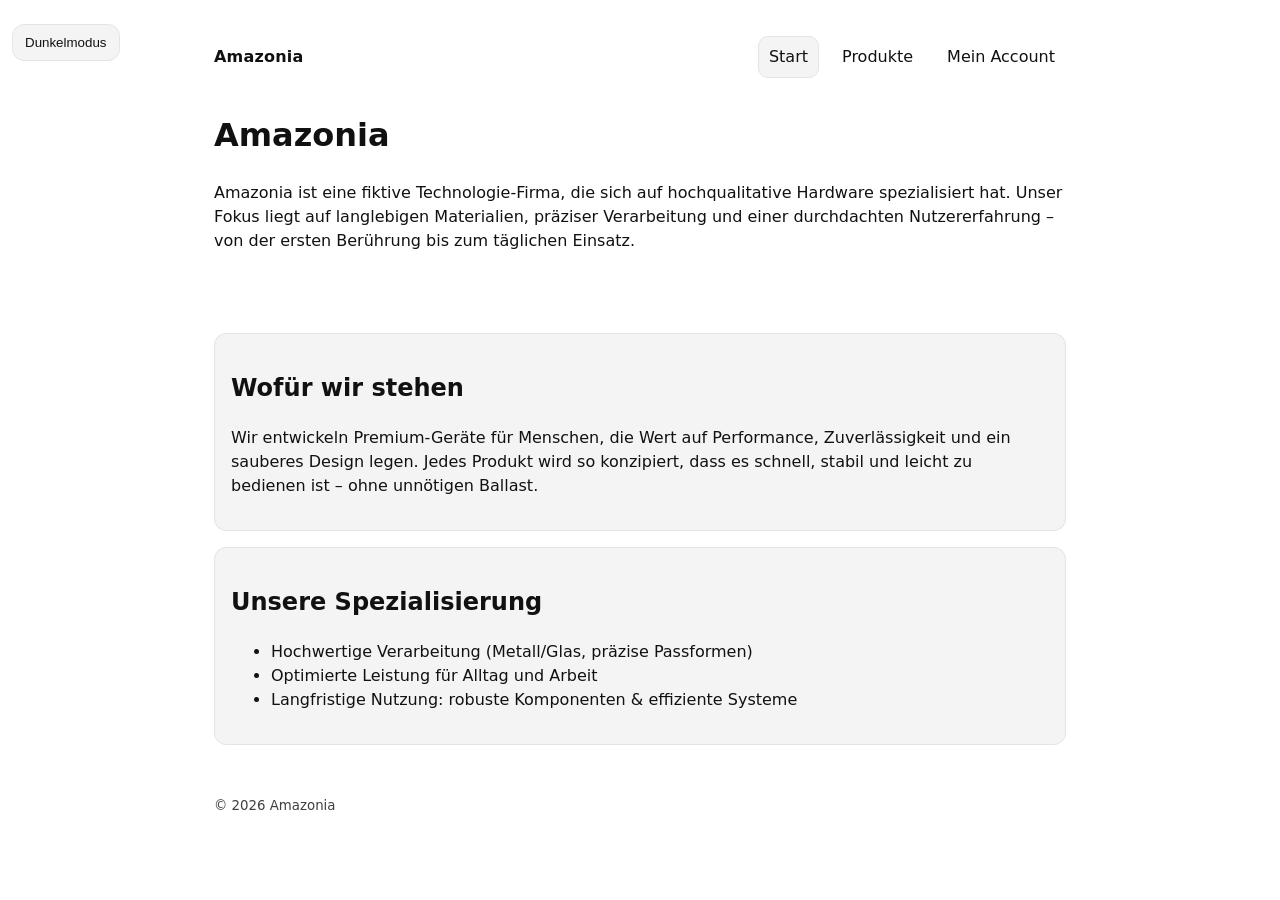
<file: index.html>
<!doctype html>
<html lang="de">
  <head>
    <meta charset="utf-8" />
    <meta name="viewport" content="width=device-width, initial-scale=1" />
    <title>Amazonia – Hochqualitative Hardware</title>
    <link rel="stylesheet" href="style.css" />
  </head>

  <body>
    <button id="themeBtn" class="theme-toggle" type="button">Dunkelmodus</button>

    <header class="container">
      <nav class="nav">
        <a class="brand" href="index.html">Amazonia</a>
        <div class="links">
          <a class="active" href="index.html">Start</a>
          <a href="products.html">Produkte</a>
          <a href="account.html">Mein Account</a>
        </div>
      </nav>

      <h1>Amazonia</h1>
      <p>
        Amazonia ist eine fiktive Technologie-Firma, die sich auf hochqualitative Hardware
        spezialisiert hat. Unser Fokus liegt auf langlebigen Materialien, präziser Verarbeitung
        und einer durchdachten Nutzererfahrung – von der ersten Berührung bis zum täglichen Einsatz.
      </p>
    </header>

    <main class="container">
      <section class="card">
        <h2>Wofür wir stehen</h2>
        <p>
          Wir entwickeln Premium-Geräte für Menschen, die Wert auf Performance, Zuverlässigkeit und
          ein sauberes Design legen. Jedes Produkt wird so konzipiert, dass es schnell, stabil und
          leicht zu bedienen ist – ohne unnötigen Ballast.
        </p>
      </section>

      <section class="card">
        <h2>Unsere Spezialisierung</h2>
        <ul>
          <li>Hochwertige Verarbeitung (Metall/Glas, präzise Passformen)</li>
          <li>Optimierte Leistung für Alltag und Arbeit</li>
          <li>Langfristige Nutzung: robuste Komponenten & effiziente Systeme</li>
        </ul>
      </section>
    </main>

    <footer class="container footer">
      <small>© <span id="year"></span> Amazonia</small>
    </footer>

    <script src="script.js"></script>
  </body>
</html>
</file>
<file: style.css>
:root {
  --bg: #ffffff;
  --text: #111111;
  --card: #f4f4f5;
  --border: #e4e4e7;
}

body.dark {
  --bg: #0b0b0f;
  --text: #f5f5f5;
  --card: #15151b;
  --border: #2a2a33;
}

* {
  box-sizing: border-box;
}

body {
  margin: 0;
  font-family: system-ui, -apple-system, Segoe UI, Roboto, Arial, sans-serif;
  background: var(--bg);
  color: var(--text);
  line-height: 1.5;
}

.container {
  max-width: 900px;
  margin: 0 auto;
  padding: 24px;
}

.card {
  background: var(--card);
  border: 1px solid var(--border);
  border-radius: 12px;
  padding: 16px;
  margin-top: 16px;
}

button {
  margin-top: 12px;
  padding: 10px 12px;
  border-radius: 10px;
  border: 1px solid var(--border);
  background: transparent;
  color: var(--text);
  cursor: pointer;
}

.footer {
  opacity: 0.8;
}
.nav {
  display: flex;
  align-items: center;
  justify-content: space-between;
  gap: 16px;
  padding: 12px 0;
}

.brand {
  font-weight: 700;
  text-decoration: none;
  color: var(--text);
}

.links {
  display: flex;
  gap: 12px;
  flex-wrap: wrap;
}

.links a {
  text-decoration: none;
  color: var(--text);
  padding: 8px 10px;
  border-radius: 10px;
  border: 1px solid transparent;
}

.links a:hover {
  border-color: var(--border);
}

.links a.active {
  border-color: var(--border);
  background: var(--card);
}
.profile {
  display: block;
  max-width: 240px;
  width: 100%;
  height: auto;
  border-radius: 16px;
  border: 1px solid var(--border);
  margin-top: 12px;
}
/* ---- Top-left Dark Mode Button ---- */
.theme-toggle {
  position: fixed;
  top: 12px;
  left: 12px;
  z-index: 9999;

  padding: 10px 12px;
  border-radius: 12px;
  border: 1px solid var(--border);
  background: var(--card);
  color: var(--text);
  cursor: pointer;
}

/* ---- Navigation ---- */
.nav {
  display: flex;
  align-items: center;
  justify-content: space-between;
  gap: 16px;
  padding: 12px 0;
}

.brand {
  font-weight: 800;
  text-decoration: none;
  color: var(--text);
  letter-spacing: 0.2px;
}

.links {
  display: flex;
  gap: 12px;
  flex-wrap: wrap;
}

.links a {
  text-decoration: none;
  color: var(--text);
  padding: 8px 10px;
  border-radius: 10px;
  border: 1px solid transparent;
}

.links a:hover {
  border-color: var(--border);
}

.links a.active {
  border-color: var(--border);
  background: var(--card);
}

/* ---- Products Grid ---- */
.grid {
  display: grid;
  gap: 16px;
  grid-template-columns: repeat(auto-fit, minmax(220px, 1fr));
  margin-top: 16px;
}

.product-img {
  width: 100%;
  height: 160px;
  object-fit: cover;
  border-radius: 12px;
  border: 1px solid var(--border);
}

.price {
  font-weight: 800;
  margin-top: 8px;
}

/* ---- Account page ---- */
.profile-wrap {
  display: flex;
  align-items: center;
  gap: 16px;
  margin-top: 12px;
}

.profile-img {
  width: 84px;
  height: 84px;
  object-fit: cover;
  border-radius: 50%;
  border: 1px solid var(--border);
}

.form {
  margin-top: 16px;
  display: grid;
  gap: 12px;
  max-width: 520px;
}

label {
  display: grid;
  gap: 6px;
  font-weight: 600;
}

input, textarea {
  padding: 10px 12px;
  border-radius: 10px;
  border: 1px solid var(--border);
  background: transparent;
  color: var(--text);
  font: inherit;
}

textarea {
  min-height: 90px;
  resize: vertical;
}
.message {
  margin-top: 10px;
  margin-bottom: 14px;
  padding: 10px 12px;
  border-radius: 10px;
  border: 1px solid var(--border);
  font-weight: 600;
}

.message.error {
  border-color: #b91c1c;
  background: rgba(185, 28, 28, 0.12);
  color: #b91c1c;
}

.message.success {
  border-color: #15803d;
  background: rgba(21, 128, 61, 0.12);
  color: #15803d;
}

.input-error {
  border-color: #b91c1c !important;
}
/* Mehrere Fehlermeldungen als Liste */
.message ul {
  margin: 0;
  padding-left: 18px;
}

.message li {
  margin: 4px 0;
}

/* Profilbild: Platzhalter wenn leer */
.profile-placeholder {
  width: 84px;
  height: 84px;
  border-radius: 50%;
  border: 1px dashed var(--border);
  display: grid;
  place-items: center;
  font-size: 12px;
  text-align: center;
  padding: 6px;
  color: var(--text);
  opacity: 0.75;
}

/* Datei-Input schöner anzeigen */
.file-label {
  display: inline-block;
  margin-top: 6px;
  padding: 8px 10px;
  border: 1px solid var(--border);
  border-radius: 10px;
  cursor: pointer;
  background: var(--card);
  font-weight: 500;
}

.file-label input[type="file"] {
  display: block;
  margin-top: 6px;
  font-weight: normal;
}
</file>
